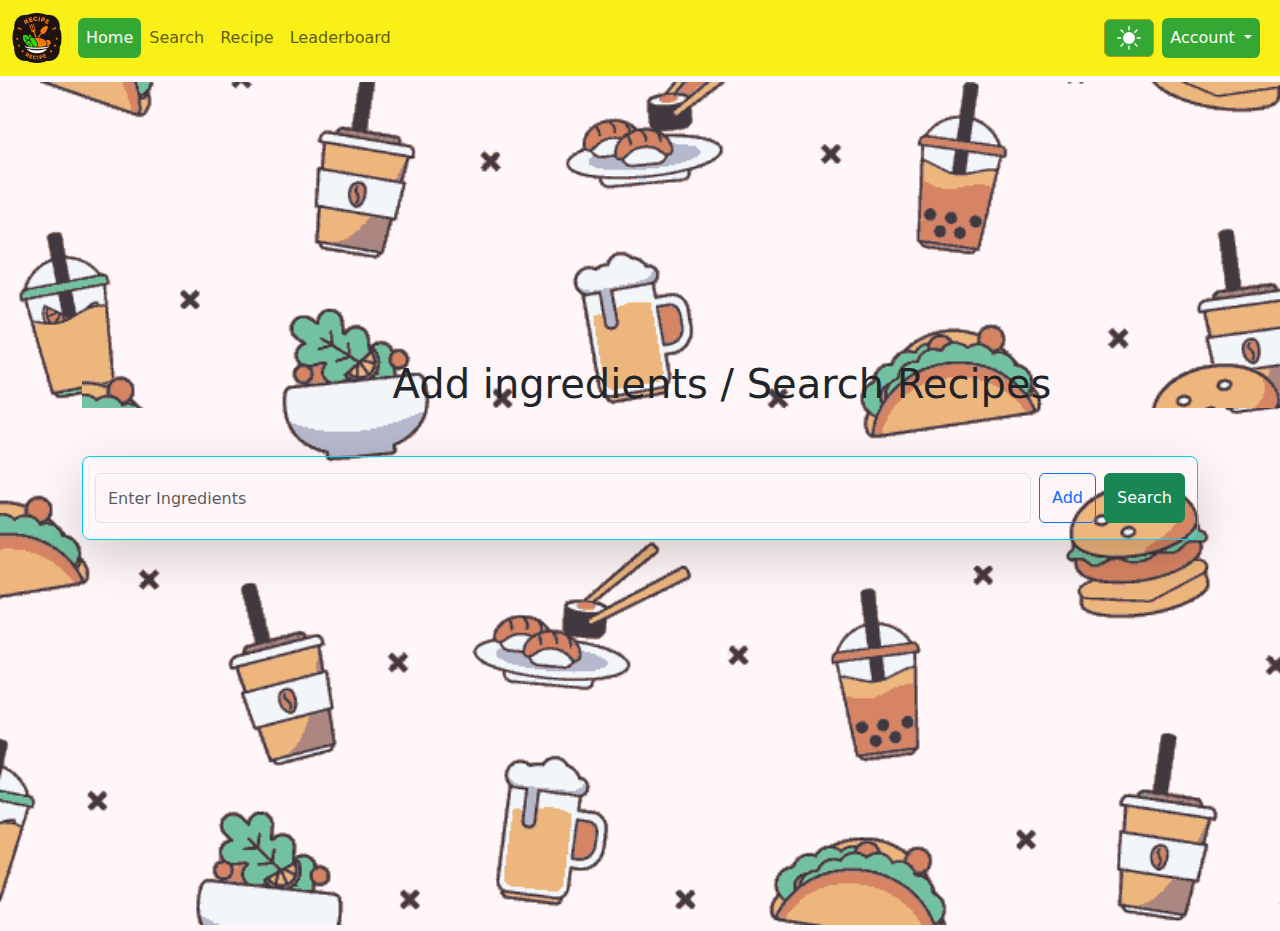
<file: index.html>
<!DOCTYPE html>
<html lang="en">
	<head>
		<title>Home</title>
		<!-- Required meta tags -->
		<meta charset="utf-8" />
		<meta name="viewport" content="width=device-width, initial-scale=1, shrink-to-fit=no" />

		<!-- Bootstrap CSS v5.3.3 -->
		<link rel="stylesheet" href="styles/styles.css" />
		<link rel="shortcut icon" href="images/logo.png" type="image/x-icon" />
		<link href="https://cdn.jsdelivr.net/npm/bootstrap@5.3.3/dist/css/bootstrap.min.css" rel="stylesheet" integrity="sha384-QWTKZyjpPEjISv5WaRU9OFeRpok6YctnYmDr5pNlyT2bRjXh0JMhjY6hW+ALEwIH" crossorigin="anonymous" />
	</head>

	<body class="text-white" id="index-body" data-bs-theme="light">
		<!-- Navbar -->
		<nav class="navbar navbar-expand-lg bg-body-tertiary nav-pills">
			<div class="container-fluid">
				<!-- Logo -->
				<img src="/images/logo.png" class="navbar-brand img-fluid user-select-none" alt="logo" width="50" draggable="false" />

				<!-- Button for smaller view width -->
				<button class="navbar-toggler" type="button" data-bs-toggle="collapse" data-bs-target="#navbarSupportedContent" aria-controls="navbarSupportedContent" aria-expanded="false" aria-label="Toggle navigation">
					<span class="navbar-toggler-icon"></span>
				</button>
				<!-- Navbar Options -->
				<div class="collapse navbar-collapse text-center" id="navbarSupportedContent">
					<ul class="navbar-nav me-auto mb-2 mb-lg-0">
						<li class="nav-item"><a class="nav-link active text-bg-light" aria-current="page" href="../index.html">Home</a></li>
						<li class="nav-item"><a class="nav-link" href="../pages/search.html">Search</a></li>
						<li class="nav-item"><a class="nav-link" href="../pages/recipe.html">Recipe</a></li>
						<li class="nav-item"><a class="nav-link" href="../pages/leaderboard.html">Leaderboard</a></li>
					</ul>
					<!-- Buttons -->
					<div class="d-flex justify-content-center gap-2 text-center">
						<!-- Dark/Light Mode Button -->
						<button class="btn btn-light" type="button" id="themeBtn">
							<svg xmlns="http://www.w3.org/2000/svg" width="24" height="24" fill="black" class="bi bi-basket-fill" viewBox="0 0 16 16">
								<path
									d="M8 12a4 4 0 1 0 0-8 4 4 0 0 0 0 8M8 0a.5.5 0 0 1 .5.5v2a.5.5 0 0 1-1 0v-2A.5.5 0 0 1 8 0m0 13a.5.5 0 0 1 .5.5v2a.5.5 0 0 1-1 0v-2A.5.5 0 0 1 8 13m8-5a.5.5 0 0 1-.5.5h-2a.5.5 0 0 1 0-1h2a.5.5 0 0 1 .5.5M3 8a.5.5 0 0 1-.5.5h-2a.5.5 0 0 1 0-1h2A.5.5 0 0 1 3 8m10.657-5.657a.5.5 0 0 1 0 .707l-1.414 1.415a.5.5 0 1 1-.707-.708l1.414-1.414a.5.5 0 0 1 .707 0m-9.193 9.193a.5.5 0 0 1 0 .707L3.05 13.657a.5.5 0 0 1-.707-.707l1.414-1.414a.5.5 0 0 1 .707 0m9.193 2.121a.5.5 0 0 1-.707 0l-1.414-1.414a.5.5 0 0 1 .707-.707l1.414 1.414a.5.5 0 0 1 0 .707M4.464 4.465a.5.5 0 0 1-.707 0L2.343 3.05a.5.5 0 1 1 .707-.707l1.414 1.414a.5.5 0 0 1 0 .708"
								/>
							</svg>
						</button>
					</div>
					<!-- Account dropdown -->
					<div class="navbar-nav m-2">
						<li class="nav-item dropdown">
							<a class="nav-link dropdown-toggle text-bg-light" id="accountDropdown" href="#" role="button" data-bs-toggle="dropdown" aria-expanded="false">Account </a>
							<ul class="dropdown-menu dropdown-menu-end w-100 mw-100 mt-2">
								<li><a class="dropdown-item" href="../pages/login.html">Login</a></li>
								<li>
									<hr class="dropdown-divider" />
								</li>
								<li><a class="dropdown-item" href="../pages/register.html">Register</a></li>
							</ul>
						</li>
					</div>
				</div>
			</div>
		</nav>

		<!-- Main content -->
		<main class="container-fluid h-100 d-flex flex-column hero" style="min-height: 95dvh">
			<div class="position-absolute top-50 start-50 translate-middle container">
				<div class="h1 text-center mb-5 text-light hero">Add ingredients / Search Recipes</div>
				<div class="row pt-3 align-items-center rounded-3 border border-info shadow-lg mx-auto">
					<form id="searchForm" class="d-flex" role="search" onsubmit="event.preventDefault();">
						<input class="form-control me-2 outline btn-lg" type="search" data-bs-toggle="popover" data-bs-customClass="bg-danger" data-bs-trigger="manual" data-bs-placement="bottom" data-bs-title="Error" data-bs-content="Please provide at least one item." placeholder="Enter Ingredients" aria-label="Search" style="height: 50px" />
						<button id="addButton" class="btn btn-outline-primary me-2" type="button">Add</button>
						<button id="searchButton" class="btn btn-success" type="button">Search</button>
					</form>
					<div id="tagsContainer" class="mt-2 d-flex flex-wrap my-2"><!-- Tags will appear here --></div>
				</div>
			</div>
		</main>

		<!-- Bootstrap JavaScript Libraries -->
		<script src="https://cdn.jsdelivr.net/npm/bootstrap@5.3.3/dist/js/bootstrap.bundle.min.js" integrity="sha384-YvpcrYf0tY3lHB60NNkmXc5s9fDVZLESaAA55NDzOxhy9GkcIdslK1eN7N6jIeHz" crossorigin="anonymous"></script>
		<script src="scripts/theme.js"></script>
		<script src="scripts/index.js"></script>
	</body>
</html>
</file>
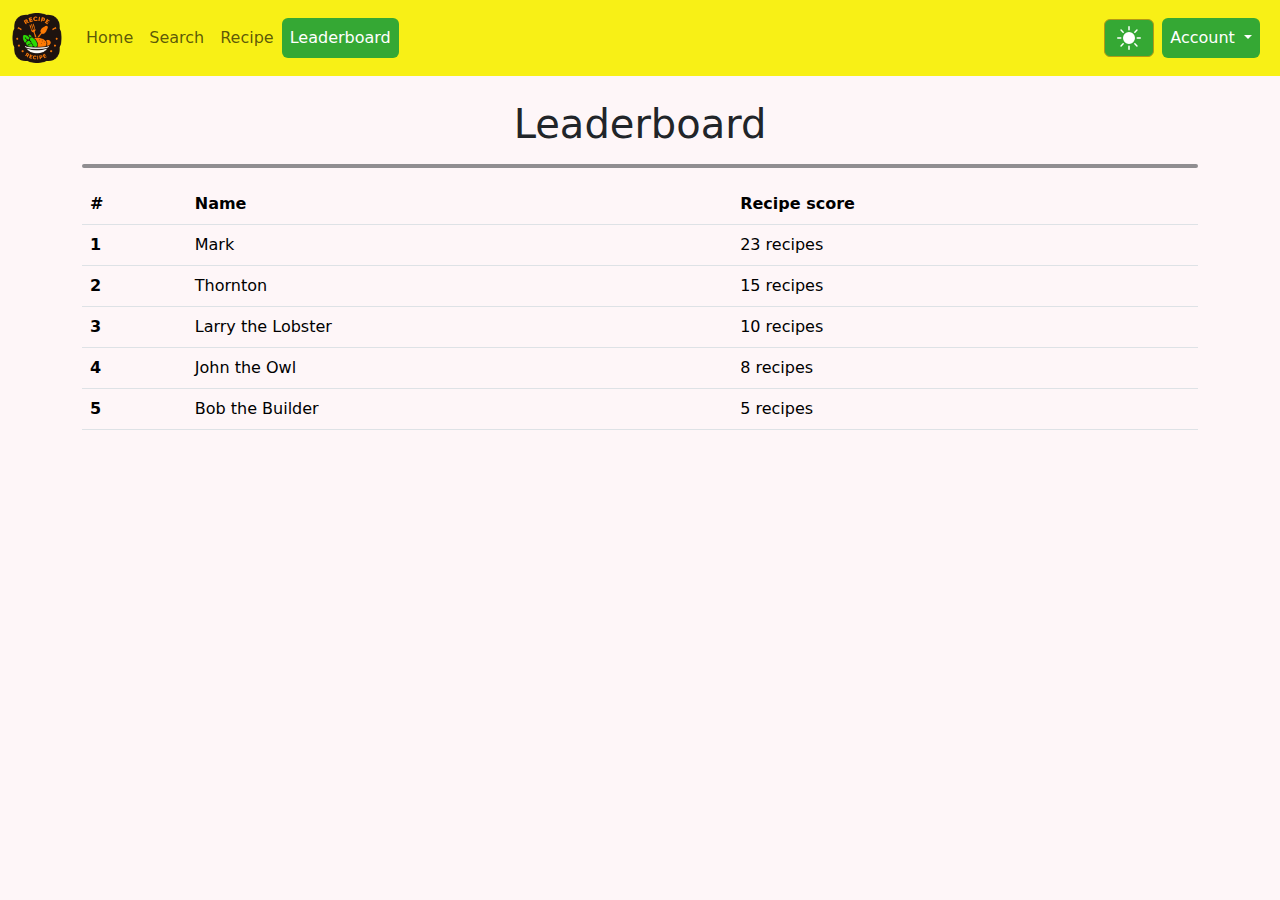
<file: pages/leaderboard.html>
<!DOCTYPE html>
<html lang="en">
	<head>
		<title>Leaderboard</title>
		<!-- Required meta tags -->
		<meta charset="utf-8" />
		<meta name="viewport" content="width=device-width, initial-scale=1, shrink-to-fit=no" />

		<!-- Bootstrap CSS v5.3.3 -->
		<link rel="stylesheet" href="../styles/styles.css" />
		<link rel="shortcut icon" href="../images/logo.png" type="image/x-icon" />
		<link href="https://cdn.jsdelivr.net/npm/bootstrap@5.3.3/dist/css/bootstrap.min.css" rel="stylesheet" integrity="sha384-QWTKZyjpPEjISv5WaRU9OFeRpok6YctnYmDr5pNlyT2bRjXh0JMhjY6hW+ALEwIH" crossorigin="anonymous" />
	</head>

	<body class="text-white" data-bs-theme="light">
		<!-- Navbar -->
		<nav class="navbar navbar-expand-lg bg-body-tertiary nav-pills">
			<div class="container-fluid">
				<!-- Logo -->
				<img src="/images/logo.png" class="navbar-brand img-fluid user-select-none" alt="logo" width="50" draggable="false" />

				<!-- Button for smaller view width -->
				<button class="navbar-toggler" type="button" data-bs-toggle="collapse" data-bs-target="#navbarSupportedContent" aria-controls="navbarSupportedContent" aria-expanded="false" aria-label="Toggle navigation">
					<span class="navbar-toggler-icon"></span>
				</button>
				<!-- Navbar Options -->
				<div class="collapse navbar-collapse text-center" id="navbarSupportedContent">
					<ul class="navbar-nav me-auto mb-2 mb-lg-0">
						<li class="nav-item"><a class="nav-link" aria-current="page" href="../index.html">Home</a></li>
						<li class="nav-item"><a class="nav-link" href="../pages/search.html">Search</a></li>
						<li class="nav-item"><a class="nav-link" href="../pages/recipe.html">Recipe</a></li>
						<li class="nav-item"><a class="nav-link active text-bg-light" href="../pages/leaderboard.html">Leaderboard</a></li>
					</ul>
					<!-- Buttons -->
					<div class="d-flex justify-content-center gap-2 text-center">
						<!-- Dark/Light Mode Button -->
						<button class="btn btn-light" type="button" id="themeBtn">
							<svg xmlns="http://www.w3.org/2000/svg" width="24" height="24" fill="black" class="bi bi-basket-fill" viewBox="0 0 16 16">
								<path
									d="M8 12a4 4 0 1 0 0-8 4 4 0 0 0 0 8M8 0a.5.5 0 0 1 .5.5v2a.5.5 0 0 1-1 0v-2A.5.5 0 0 1 8 0m0 13a.5.5 0 0 1 .5.5v2a.5.5 0 0 1-1 0v-2A.5.5 0 0 1 8 13m8-5a.5.5 0 0 1-.5.5h-2a.5.5 0 0 1 0-1h2a.5.5 0 0 1 .5.5M3 8a.5.5 0 0 1-.5.5h-2a.5.5 0 0 1 0-1h2A.5.5 0 0 1 3 8m10.657-5.657a.5.5 0 0 1 0 .707l-1.414 1.415a.5.5 0 1 1-.707-.708l1.414-1.414a.5.5 0 0 1 .707 0m-9.193 9.193a.5.5 0 0 1 0 .707L3.05 13.657a.5.5 0 0 1-.707-.707l1.414-1.414a.5.5 0 0 1 .707 0m9.193 2.121a.5.5 0 0 1-.707 0l-1.414-1.414a.5.5 0 0 1 .707-.707l1.414 1.414a.5.5 0 0 1 0 .707M4.464 4.465a.5.5 0 0 1-.707 0L2.343 3.05a.5.5 0 1 1 .707-.707l1.414 1.414a.5.5 0 0 1 0 .708"
								/>
							</svg>
						</button>
					</div>
					<!-- Account dropdown -->
					<div class="navbar-nav m-2">
						<li class="nav-item dropdown">
							<a class="nav-link dropdown-toggle text-bg-light" id="accountDropdown" href="#" role="button" data-bs-toggle="dropdown" aria-expanded="false">Account </a>
							<ul class="dropdown-menu dropdown-menu-end w-100 mw-100 mt-2">
								<li><a class="dropdown-item" href="../pages/login.html">Login</a></li>
								<li>
									<hr class="dropdown-divider" />
								</li>
								<li><a class="dropdown-item" href="../pages/register.html">Register</a></li>
							</ul>
						</li>
					</div>
				</div>
			</div>
		</nav>

		<!-- Main Content -->
		<main class="container">
			<br>
			<h1 class="text-light text-center">Leaderboard</h1>
			<hr class="border border-dark border-2 opacity-50 rounded" />
			<table class="table">
				<thead>
				  <tr>
					<th scope="col">#</th>
					<th scope="col">Name</th>
					<th scope="col">Recipe score</th>
				  </tr>
				</thead>
				<tbody>
				  <tr>
					<th scope="row">1</th>
					<td>Mark</td>
					<td>23 recipes</td>
				  </tr>
				  <tr>
					<th scope="row">2</th>
					<td>Thornton</td>
					<td>15 recipes</td>
				  </tr>
				  <tr>
					<th scope="row">3</th>
					<td>Larry the Lobster</td>
					<td>10 recipes</td>
				  </tr>
				  <tr>
					<th scope="row">4</th>
					<td>John the Owl</td>
					<td>8 recipes</td>
				  </tr>
				  <tr>
					<th scope="row">5</th>
					<td>Bob the Builder</td>
					<td>5 recipes</td>
				  </tr>
				</tbody>
			  </table>
		</main>

		<script src="https://cdn.jsdelivr.net/npm/bootstrap@5.3.3/dist/js/bootstrap.bundle.min.js" integrity="sha384-YvpcrYf0tY3lHB60NNkmXc5s9fDVZLESaAA55NDzOxhy9GkcIdslK1eN7N6jIeHz" crossorigin="anonymous"></script>
		<script src="../scripts/theme.js"></script>
	</body>
</html>
</file>
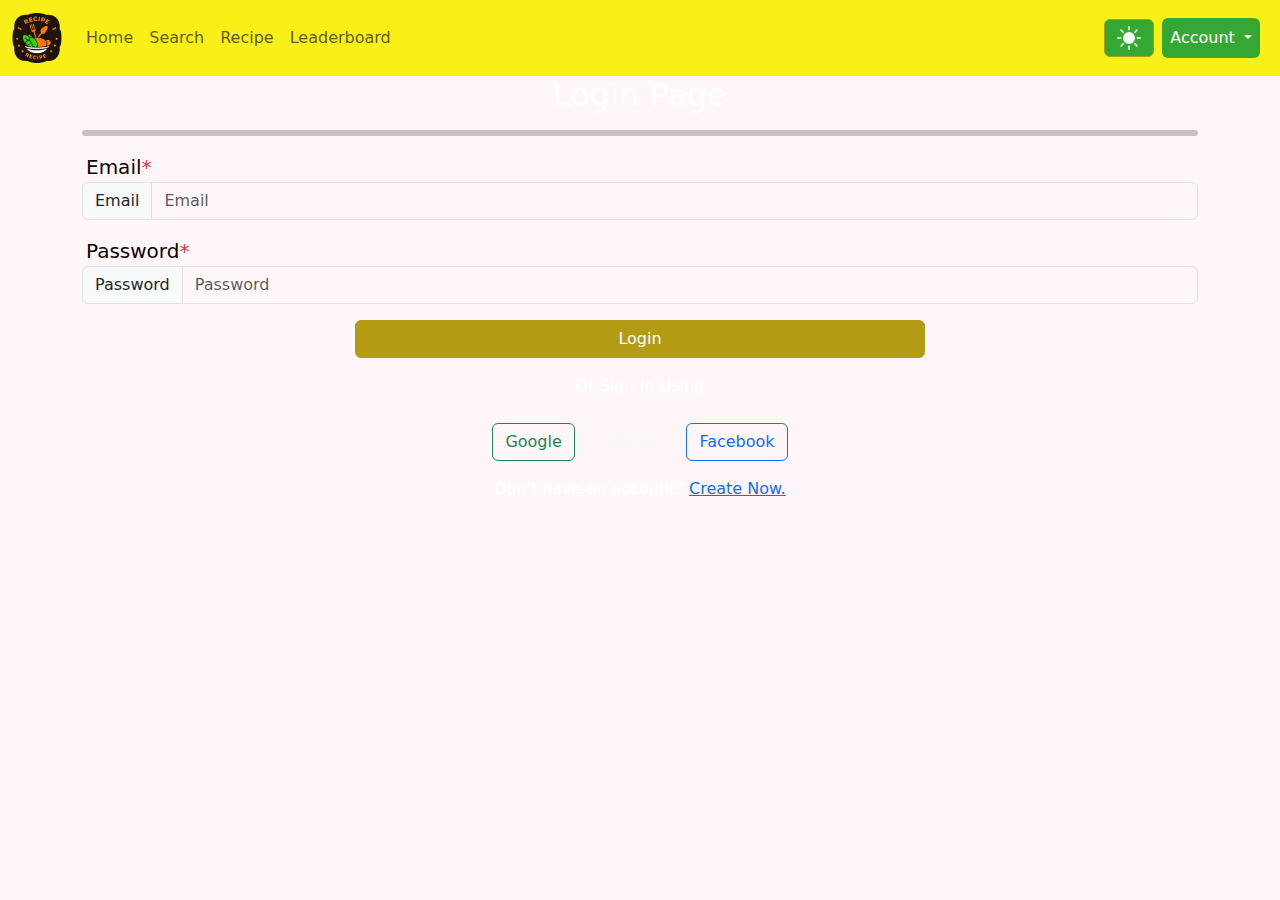
<file: pages/login.html>
<!DOCTYPE html>
<html lang="en">
	<head>
		<title>Login</title>
		<!-- Required meta tags -->
		<meta charset="utf-8" />
		<meta name="viewport" content="width=device-width, initial-scale=1, shrink-to-fit=no" />

		<!-- Bootstrap CSS v5.3.3 -->
		<link rel="stylesheet" href="../styles/styles.css" />
		<link rel="shortcut icon" href="../images/logo.png" type="image/x-icon" />
		<link href="https://cdn.jsdelivr.net/npm/bootstrap@5.3.3/dist/css/bootstrap.min.css" rel="stylesheet" integrity="sha384-QWTKZyjpPEjISv5WaRU9OFeRpok6YctnYmDr5pNlyT2bRjXh0JMhjY6hW+ALEwIH" crossorigin="anonymous" />
	</head>

	<body class="text-white" data-bs-theme="light">
		<!-- Navbar -->
		<nav class="navbar navbar-expand-lg bg-body-tertiary nav-pills">
			<div class="container-fluid">
				<!-- Logo -->
				<img src="/images/logo.png" class="navbar-brand img-fluid user-select-none" alt="logo" width="50" draggable="false" />

				<!-- Button for smaller view width -->
				<button class="navbar-toggler" type="button" data-bs-toggle="collapse" data-bs-target="#navbarSupportedContent" aria-controls="navbarSupportedContent" aria-expanded="false" aria-label="Toggle navigation">
					<span class="navbar-toggler-icon"></span>
				</button>
				<!-- Navbar Options -->
				<div class="collapse navbar-collapse text-center" id="navbarSupportedContent">
					<ul class="navbar-nav me-auto mb-2 mb-lg-0">
						<li class="nav-item"><a class="nav-link" aria-current="page" href="../index.html">Home</a></li>
						<li class="nav-item"><a class="nav-link" href="../pages/search.html">Search</a></li>
						<li class="nav-item"><a class="nav-link" href="../pages/recipe.html">Recipe</a></li>
						<li class="nav-item"><a class="nav-link" href="../pages/leaderboard.html">Leaderboard</a></li>
					</ul>
					<!-- Buttons -->
					<div class="d-flex justify-content-center gap-2 text-center">
						<!-- Dark/Light Mode Button -->
						<button class="btn btn-light" type="button" id="themeBtn">
							<svg xmlns="http://www.w3.org/2000/svg" width="24" height="24" fill="black" class="bi bi-basket-fill" viewBox="0 0 16 16">
								<path
									d="M8 12a4 4 0 1 0 0-8 4 4 0 0 0 0 8M8 0a.5.5 0 0 1 .5.5v2a.5.5 0 0 1-1 0v-2A.5.5 0 0 1 8 0m0 13a.5.5 0 0 1 .5.5v2a.5.5 0 0 1-1 0v-2A.5.5 0 0 1 8 13m8-5a.5.5 0 0 1-.5.5h-2a.5.5 0 0 1 0-1h2a.5.5 0 0 1 .5.5M3 8a.5.5 0 0 1-.5.5h-2a.5.5 0 0 1 0-1h2A.5.5 0 0 1 3 8m10.657-5.657a.5.5 0 0 1 0 .707l-1.414 1.415a.5.5 0 1 1-.707-.708l1.414-1.414a.5.5 0 0 1 .707 0m-9.193 9.193a.5.5 0 0 1 0 .707L3.05 13.657a.5.5 0 0 1-.707-.707l1.414-1.414a.5.5 0 0 1 .707 0m9.193 2.121a.5.5 0 0 1-.707 0l-1.414-1.414a.5.5 0 0 1 .707-.707l1.414 1.414a.5.5 0 0 1 0 .707M4.464 4.465a.5.5 0 0 1-.707 0L2.343 3.05a.5.5 0 1 1 .707-.707l1.414 1.414a.5.5 0 0 1 0 .708"
								/>
							</svg>
						</button>
					</div>
					<!-- Account dropdown -->
					<div class="navbar-nav m-2">
						<li class="nav-item dropdown">
							<a class="nav-link dropdown-toggle text-bg-light" id="accountDropdown" href="#" role="button" data-bs-toggle="dropdown" aria-expanded="false">Account </a>
							<ul class="dropdown-menu dropdown-menu-end w-100 mw-100 mt-2">
								<li><a class="dropdown-item" href="../pages/login.html">Login</a></li>
								<li>
									<hr class="dropdown-divider" />
								</li>
								<li><a class="dropdown-item" href="../pages/register.html">Register</a></li>
							</ul>
						</li>
					</div>
				</div>
			</div>
		</nav>

		<!-- Main Content -->
		<main class="container">
			<h2 class="text-center">Login Page</h2>
			<hr class="container border border-3 border-light rounded" />

			<form class="row needs-validation d-flex justify-content-center" method="post" novalidate>
				<!-- Email -->
				<span class="fs-5 ms-2">Email<span class="text-danger">*</span></span>
				<div class="input-group mb-3 has-validation">
					<span class="input-group-text">Email</span>
					<input name="email" type="text" class="form-control" placeholder="Email" aria-label="Email" />
					<div class="invalid-feedback">Email is invalid.</div>
				</div>

				<!-- Password -->
				<span class="fs-5 ms-2">Password<span class="text-danger">*</span></span>
				<div class="input-group mb-3 has-validation">
					<span class="input-group-text">Password</span>
					<input name="password" type="password" class="form-control" placeholder="Password" aria-label="Password" />
					<div class="invalid-feedback">Password must be more than 5 characters and less than 40.</div>
				</div>

				<!-- Submit Button -->
				<button name="loginBtn" type="submit" class="btn btn-light col-6">Login</button>
			</form>

			<!-- Other form of login -->
			<div class="container d-flex col justify-content-center mt-3">
				<hr class="w-25" />
				<div class="text-center mx-4">Or Sign In Using</div>
				<hr class="w-25" />
			</div>

			<div class="container d-flex justify-content-center col-12 text-center mt-3 mb-3 gap-3">
				<button type="button" class="btn btn-outline-success">Google</button>
				<button type="button" class="btn btn-outline-light">Twitter</button>
				<button type="button" class="btn btn-outline-primary">Facebook</button>
			</div>

			<div class="text-center">Don't have an account? <a href="register.html">Create Now.</a></div>
		</main>

		<script src="https://cdn.jsdelivr.net/npm/bootstrap@5.3.3/dist/js/bootstrap.bundle.min.js" integrity="sha384-YvpcrYf0tY3lHB60NNkmXc5s9fDVZLESaAA55NDzOxhy9GkcIdslK1eN7N6jIeHz" crossorigin="anonymous"></script>
		<script src="../scripts/theme.js"></script>
	</body>
</html>
</file>
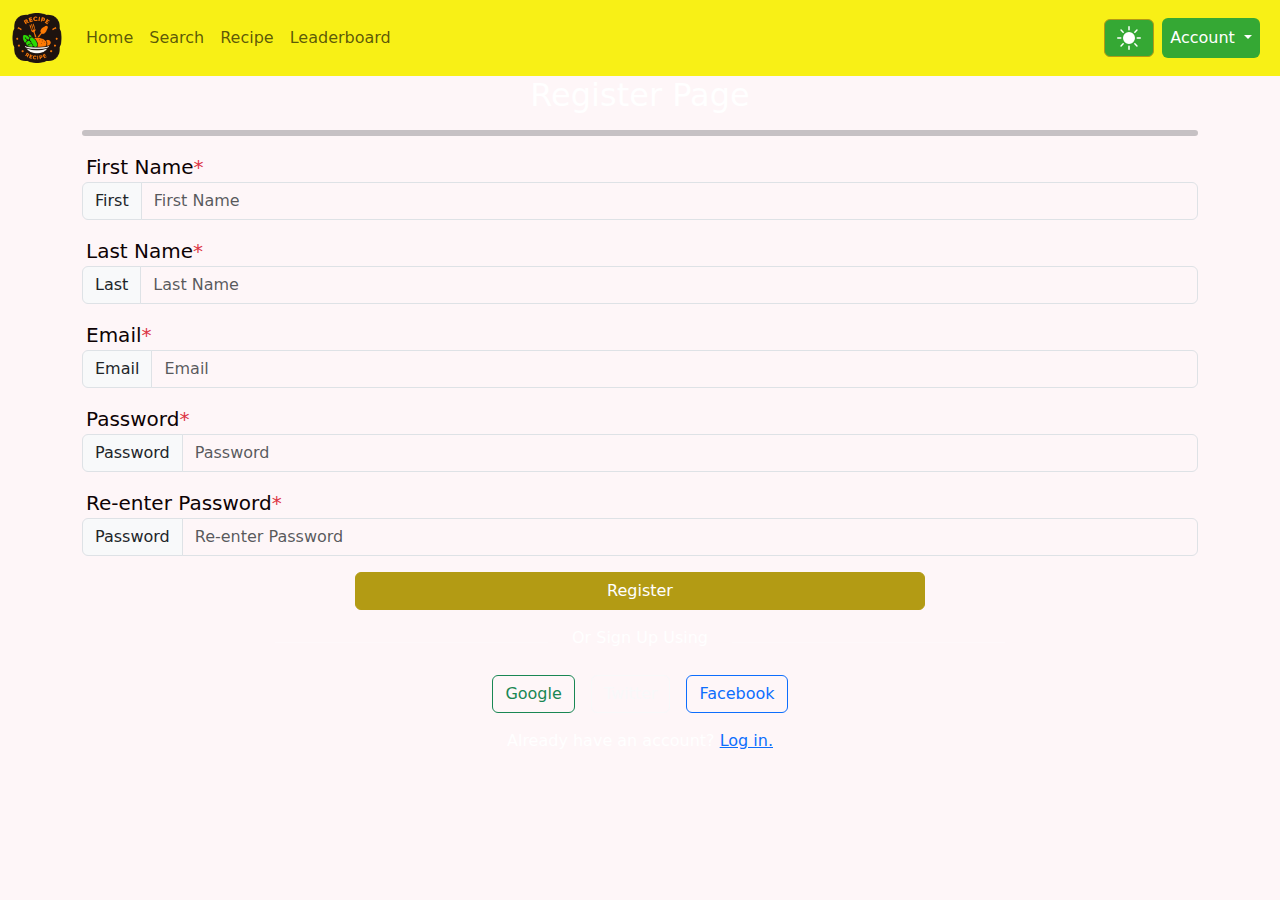
<file: pages/register.html>
<!DOCTYPE html>
<html lang="en">
	<head>
		<title>Register</title>
		<!-- Required meta tags -->
		<meta charset="utf-8" />
		<meta name="viewport" content="width=device-width, initial-scale=1, shrink-to-fit=no" />

		<!-- Bootstrap CSS v5.3.3 -->
		<link rel="stylesheet" href="../styles/styles.css" />
		<link rel="shortcut icon" href="../images/logo.png" type="image/x-icon" />
		<link href="https://cdn.jsdelivr.net/npm/bootstrap@5.3.3/dist/css/bootstrap.min.css" rel="stylesheet" integrity="sha384-QWTKZyjpPEjISv5WaRU9OFeRpok6YctnYmDr5pNlyT2bRjXh0JMhjY6hW+ALEwIH" crossorigin="anonymous" />
	</head>

	<body class="text-white" data-bs-theme="light">
		<!-- Navbar -->
		<nav class="navbar navbar-expand-lg bg-body-tertiary nav-pills">
			<div class="container-fluid">
				<!-- Logo -->
				<img src="/images/logo.png" class="navbar-brand img-fluid user-select-none" alt="logo" width="50" draggable="false" />

				<!-- Button for smaller view width -->
				<button class="navbar-toggler" type="button" data-bs-toggle="collapse" data-bs-target="#navbarSupportedContent" aria-controls="navbarSupportedContent" aria-expanded="false" aria-label="Toggle navigation">
					<span class="navbar-toggler-icon"></span>
				</button>
				<!-- Navbar Options -->
				<div class="collapse navbar-collapse text-center" id="navbarSupportedContent">
					<ul class="navbar-nav me-auto mb-2 mb-lg-0">
						<li class="nav-item"><a class="nav-link" aria-current="page" href="../index.html">Home</a></li>
						<li class="nav-item"><a class="nav-link" href="../pages/search.html">Search</a></li>
						<li class="nav-item"><a class="nav-link" href="../pages/recipe.html">Recipe</a></li>
						<li class="nav-item"><a class="nav-link" href="../pages/leaderboard.html">Leaderboard</a></li>
					</ul>
					<!-- Buttons -->
					<div class="d-flex justify-content-center gap-2 text-center">
						<!-- Dark/Light Mode Button -->
						<button class="btn btn-light" type="button" id="themeBtn">
							<svg xmlns="http://www.w3.org/2000/svg" width="24" height="24" fill="black" class="bi bi-basket-fill" viewBox="0 0 16 16">
								<path
									d="M8 12a4 4 0 1 0 0-8 4 4 0 0 0 0 8M8 0a.5.5 0 0 1 .5.5v2a.5.5 0 0 1-1 0v-2A.5.5 0 0 1 8 0m0 13a.5.5 0 0 1 .5.5v2a.5.5 0 0 1-1 0v-2A.5.5 0 0 1 8 13m8-5a.5.5 0 0 1-.5.5h-2a.5.5 0 0 1 0-1h2a.5.5 0 0 1 .5.5M3 8a.5.5 0 0 1-.5.5h-2a.5.5 0 0 1 0-1h2A.5.5 0 0 1 3 8m10.657-5.657a.5.5 0 0 1 0 .707l-1.414 1.415a.5.5 0 1 1-.707-.708l1.414-1.414a.5.5 0 0 1 .707 0m-9.193 9.193a.5.5 0 0 1 0 .707L3.05 13.657a.5.5 0 0 1-.707-.707l1.414-1.414a.5.5 0 0 1 .707 0m9.193 2.121a.5.5 0 0 1-.707 0l-1.414-1.414a.5.5 0 0 1 .707-.707l1.414 1.414a.5.5 0 0 1 0 .707M4.464 4.465a.5.5 0 0 1-.707 0L2.343 3.05a.5.5 0 1 1 .707-.707l1.414 1.414a.5.5 0 0 1 0 .708"
								/>
							</svg>
						</button>
					</div>
					<!-- Account dropdown -->
					<div class="navbar-nav m-2">
						<li class="nav-item dropdown">
							<a class="nav-link dropdown-toggle text-bg-light" id="accountDropdown" href="#" role="button" data-bs-toggle="dropdown" aria-expanded="false">Account </a>
							<ul class="dropdown-menu dropdown-menu-end w-100 mw-100 mt-2">
								<li><a class="dropdown-item" href="../pages/login.html">Login</a></li>
								<li>
									<hr class="dropdown-divider" />
								</li>
								<li><a class="dropdown-item" href="../pages/register.html">Register</a></li>
							</ul>
						</li>
					</div>
				</div>
			</div>
		</nav>

		<!-- Main Content -->
		<main class="container">
			<h2 class="text-center">Register Page</h2>
			<hr class="container border border-3 border-light rounded" />

			<form class="row needs-validation d-flex justify-content-center" method="post" novalidate>
				<!-- First Name -->
				<span class="fs-5 ms-2">First Name<span class="text-danger">*</span></span>
				<div class="input-group mb-3 has-validation">
					<span class="input-group-text">First</span>
					<input name="firstName" type="text" class="form-control" placeholder="First Name" aria-label="First Name" />
					<div class="invalid-feedback">First Name must be more than 3 letters and less than 20.</div>
				</div>

				<!-- Last Name -->
				<span class="fs-5 ms-2">Last Name<span class="text-danger">*</span></span>
				<div class="input-group mb-3 has-validation">
					<span class="input-group-text">Last</span>
					<input name="lastName" type="text" class="form-control" placeholder="Last Name" aria-label="Last Name" />
					<div class="invalid-feedback">Last Name must be more than 3 letters and less than 20.</div>
				</div>

				<!-- Email -->
				<span class="fs-5 ms-2">Email<span class="text-danger">*</span></span>
				<div class="input-group mb-3 has-validation">
					<span class="input-group-text">Email</span>
					<input name="email" type="text" class="form-control" placeholder="Email" aria-label="Email" />
					<div class="invalid-feedback">Email is invalid or taken.</div>
				</div>

				<!-- Password -->
				<span class="fs-5 ms-2">Password<span class="text-danger">*</span></span>
				<div class="input-group mb-3 has-validation">
					<span class="input-group-text">Password</span>
					<input name="password" type="password" class="form-control" placeholder="Password" aria-label="Password" />
					<div class="invalid-feedback">Password must be more than 5 characters and less than 40.</div>
				</div>

				<!-- Re-enter Password -->
				<span class="fs-5 ms-2">Re-enter Password<span class="text-danger">*</span></span>
				<div class="input-group mb-3 has-validation">
					<span class="input-group-text">Password</span>
					<input name="password2" type="password" class="form-control" placeholder="Re-enter Password" aria-label="Re-enter Password" />
					<div class="invalid-feedback">Re-enter Password needs to match password.</div>
				</div>

				<!-- Submit Button -->
				<button name="registerBtn" type="submit" class="btn btn-light col-6">Register</button>
			</form>

			<!-- Other form of login -->
			<div class="container d-flex col justify-content-center mt-3">
				<hr class="w-25" />
				<div class="text-center mx-4">Or Sign Up Using</div>
				<hr class="w-25" />
			</div>

			<div class="container d-flex justify-content-center col-12 text-center mt-3 mb-3 gap-3">
				<button type="button" class="btn btn-outline-success">Google</button>
				<button type="button" class="btn btn-outline-light">Twitter</button>
				<button type="button" class="btn btn-outline-primary">Facebook</button>
			</div>

			<div class="text-center">Already have an account? <a href="login.html">Log in.</a></div>
		</main>

		<script src="https://cdn.jsdelivr.net/npm/bootstrap@5.3.3/dist/js/bootstrap.bundle.min.js" integrity="sha384-YvpcrYf0tY3lHB60NNkmXc5s9fDVZLESaAA55NDzOxhy9GkcIdslK1eN7N6jIeHz" crossorigin="anonymous"></script>
		<script src="../scripts/theme.js"></script>
	</body>
</html>
</file>
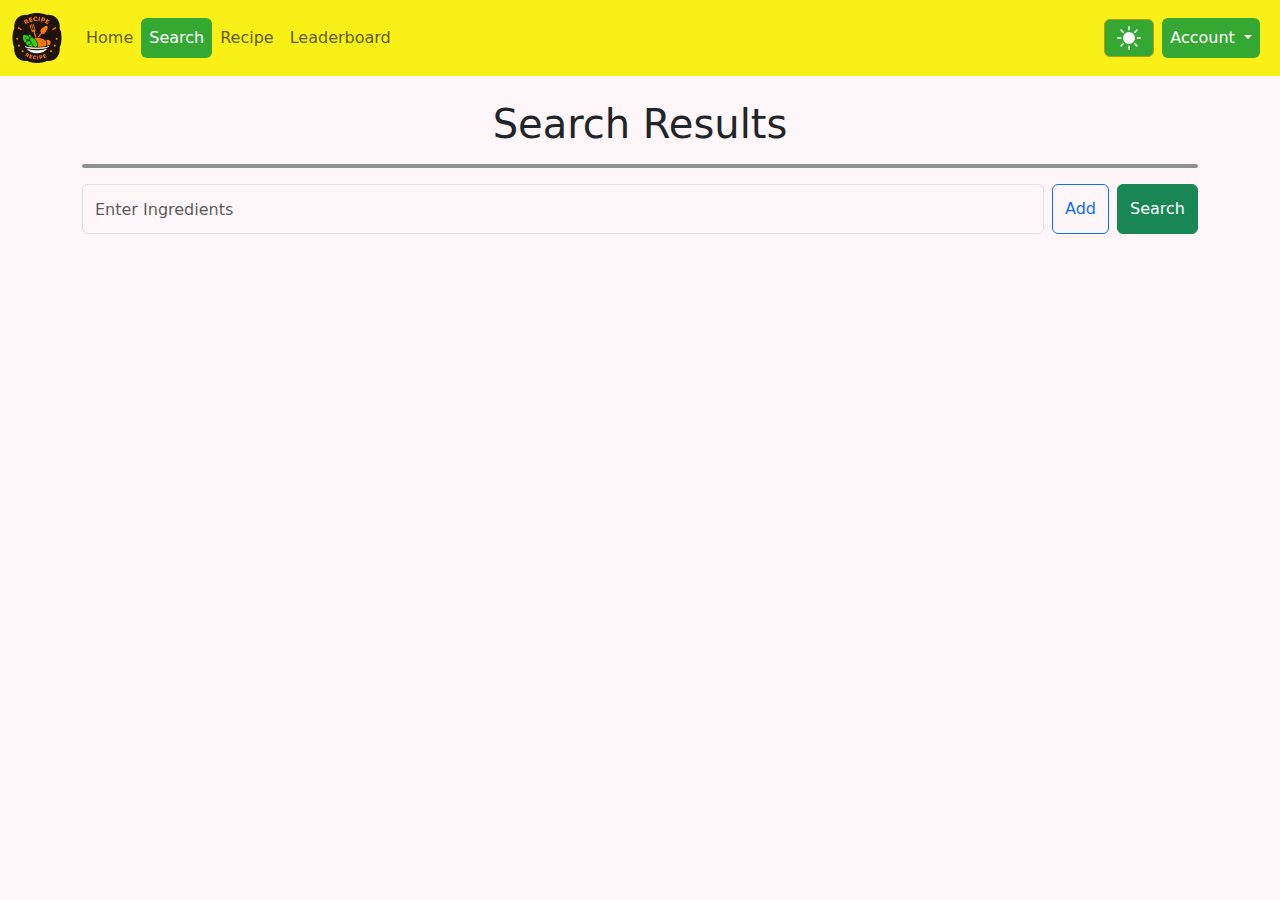
<file: pages/search.html>
<!DOCTYPE html>
<html lang="en">
	<head>
		<title>Search Result</title>
		<!-- Required meta tags -->
		<meta charset="utf-8" />
		<meta name="viewport" content="width=device-width, initial-scale=1, shrink-to-fit=no" />

		<!-- Bootstrap CSS v5.3.3 -->
		<link rel="stylesheet" href="../styles/styles.css" />
		<link rel="shortcut icon" href="../images/logo.png" type="image/x-icon" />
		<link href="https://cdn.jsdelivr.net/npm/bootstrap@5.3.3/dist/css/bootstrap.min.css" rel="stylesheet" integrity="sha384-QWTKZyjpPEjISv5WaRU9OFeRpok6YctnYmDr5pNlyT2bRjXh0JMhjY6hW+ALEwIH" crossorigin="anonymous" />


	</head>
	<body class="text-white" data-bs-theme="light">
		<!-- Navbar -->
		<nav class="navbar navbar-expand-lg bg-body-tertiary nav-pills">
			<div class="container-fluid">
				<!-- Logo -->
				<img src="/images/logo.png" class="navbar-brand img-fluid user-select-none" alt="logo" width="50" draggable="false" />

				<!-- Button for smaller view width -->
				<button class="navbar-toggler" type="button" data-bs-toggle="collapse" data-bs-target="#navbarSupportedContent" aria-controls="navbarSupportedContent" aria-expanded="false" aria-label="Toggle navigation">
					<span class="navbar-toggler-icon"></span>
				</button>
				<!-- Navbar Options -->
				<div class="collapse navbar-collapse text-center" id="navbarSupportedContent">
					<ul class="navbar-nav me-auto mb-2 mb-lg-0">
						<li class="nav-item"><a class="nav-link" aria-current="page" href="../index.html">Home</a></li>
						<li class="nav-item"><a class="nav-link active text-bg-light" href="../pages/search.html">Search</a></li>
						<li class="nav-item"><a class="nav-link" href="../pages/recipe.html">Recipe</a></li>
						<li class="nav-item"><a class="nav-link" href="../pages/leaderboard.html">Leaderboard</a></li>
					</ul>
					<!-- Buttons -->
					<div class="d-flex justify-content-center gap-2 text-center">
						<!-- Dark/Light Mode Button -->
						<button class="btn btn-light" type="button" id="themeBtn">
							<svg xmlns="http://www.w3.org/2000/svg" width="24" height="24" fill="black" class="bi bi-basket-fill" viewBox="0 0 16 16">
								<path
									d="M8 12a4 4 0 1 0 0-8 4 4 0 0 0 0 8M8 0a.5.5 0 0 1 .5.5v2a.5.5 0 0 1-1 0v-2A.5.5 0 0 1 8 0m0 13a.5.5 0 0 1 .5.5v2a.5.5 0 0 1-1 0v-2A.5.5 0 0 1 8 13m8-5a.5.5 0 0 1-.5.5h-2a.5.5 0 0 1 0-1h2a.5.5 0 0 1 .5.5M3 8a.5.5 0 0 1-.5.5h-2a.5.5 0 0 1 0-1h2A.5.5 0 0 1 3 8m10.657-5.657a.5.5 0 0 1 0 .707l-1.414 1.415a.5.5 0 1 1-.707-.708l1.414-1.414a.5.5 0 0 1 .707 0m-9.193 9.193a.5.5 0 0 1 0 .707L3.05 13.657a.5.5 0 0 1-.707-.707l1.414-1.414a.5.5 0 0 1 .707 0m9.193 2.121a.5.5 0 0 1-.707 0l-1.414-1.414a.5.5 0 0 1 .707-.707l1.414 1.414a.5.5 0 0 1 0 .707M4.464 4.465a.5.5 0 0 1-.707 0L2.343 3.05a.5.5 0 1 1 .707-.707l1.414 1.414a.5.5 0 0 1 0 .708"
								/>
							</svg>
						</button>
					</div>
					<!-- Account dropdown -->
					<div class="navbar-nav m-2">
						<li class="nav-item dropdown">
							<a class="nav-link dropdown-toggle text-bg-light" id="accountDropdown" href="#" role="button" data-bs-toggle="dropdown" aria-expanded="false">Account </a>
							<ul class="dropdown-menu dropdown-menu-end w-100 mw-100 mt-2">
								<li><a class="dropdown-item" href="../pages/login.html">Login</a></li>
								<li>
									<hr class="dropdown-divider" />
								</li>
								<li><a class="dropdown-item" href="../pages/register.html">Register</a></li>
							</ul>
						</li>
					</div>
				</div>
			</div>
		</nav>

		<!-- Main content -->
		 <br>
		<main class="container">
			<h1 class="text-light text-center">Search Results</h1>
			<hr class="border border-dark border-2 opacity-50 rounded" />

			<!-- Search -->
			<form id="searchForm" class="d-flex" role="search" onsubmit="event.preventDefault();">
				<input class="form-control me-2 outline btn-lg" type="search" placeholder="Enter Ingredients" aria-label="Search" style="height: 50px" />
				<button id="addButton" class="btn btn-outline-primary me-2" type="button">Add</button>
				<button id="searchButton" class="btn btn-success" type="button">Search</button>
			</form>
			<div id="tagsContainer" class="mt-2 d-flex flex-wrap my-2"><!-- Tags will appear here --></div>
			<!-- Results -->
			<div class="row row-cols-1 row-cols-sm-2 row-cols-md-3 g-3" id="resultBox"></div>
		</main>

		<script src="https://cdn.jsdelivr.net/npm/bootstrap@5.3.3/dist/js/bootstrap.bundle.min.js" integrity="sha384-YvpcrYf0tY3lHB60NNkmXc5s9fDVZLESaAA55NDzOxhy9GkcIdslK1eN7N6jIeHz" crossorigin="anonymous"></script>
		<script src="../scripts/search.js"></script>
		<script src="../scripts/theme.js"></script>
	</body>
</html>
</file>
<file: styles/styles.css>
/* Dark Theme */
[data-bs-theme="dark"] {
	--bs-body-bg: #000 !important;


	.bg-light,
	.text-bg-light,
	.btn-light,
	.btn-outline-light:hover {
		background-color: #df8b7b !important;
		border-color: #df8b7b !important;
	}
	.btn-outline-light {
		border-color: #df8b7b !important;
	}
	.navbar {
		background-color: #e9e107 !important;
	}

	.nav-link {
		color: #000 !important;
	}

	.bi:hover {
		fill: #d81835 !important;
		transition: 0.3s;
	}

	.card-text,
	.fs-5 {
		color: #fdf2f4 !important;
	}

	.list-group-item a {
		color: #df8b7b !important;
	}

	.list-group-item a:hover {
		color: #d81835 !important;
	}

	::selection {
		background: #d81835 !important;
	}

	#accountDropdown {
		color:#fff !important;
		background-color: #274773 !important;
	}

	#themeBtn {
		color: #fff !important;
		background-color: #274773 !important;
	}

	.nav-link.active {
		color:#fff !important;
		background-color: #274773 !important;
	}
}


/* Light theme */
[data-bs-theme="light"] {
	--bs-body-bg: #fef6f8 !important;

	.bg-dark,
	.text-bg-dark,
	.btn-dark,
	.btn-outline-dark:hover {
		background-color: #b39b14 !important;
		border-color: #b39b14 !important;
	}

	.btn-outline-dark {
		border-color: #b39b14 !important;
	}

	.navbar {
		background-color: #f8f016 !important;
	}

	.bi:hover {
		fill: #e72744 !important;
		transition: 0.3s;
	}

	.card-text,
	.fs-5 {
		color: #0d0204 !important;
	}

	.list-group-item a {
		color: #b39b14 !important;
	}

	.list-group-item a:hover {
		color: #e72744 !important;
	}

	::selection {
		background: #e72744 !important;
	}

	#accountDropdown {
		background-color: #35a834 !important;
	}

	#themeBtn {
		background-color: #35a834 !important;
	}

	.nav-link.active {
		background-color: #35a834 !important;
	}
	
}

/* ^^^ EDIT these hexcodes to change overall color */

.tag {
	background-color: #6c757d;
	color: white;
	padding: 5px 10px;
	border-radius: 20px;
	display: inline-flex;
	align-items: center;
	margin: 5px 5px 5px 0;
}
.tag .remove-tag {
	margin-left: 8px;
	cursor: pointer;
}

.popover-header {
	background: var(--bs-danger) !important;
}

.hero {
    background-image: url(../images/background.png);
    background-size: 100% auto;
    background-position: center;
    background-repeat: no-repeat;
    width: 100dvw;
}

/* Scrollbar */
body::-webkit-scrollbar {
	width: 0em;
}

.index-body{
	overflow-y: hidden; /* Hide scrollbars */
}
</file>
